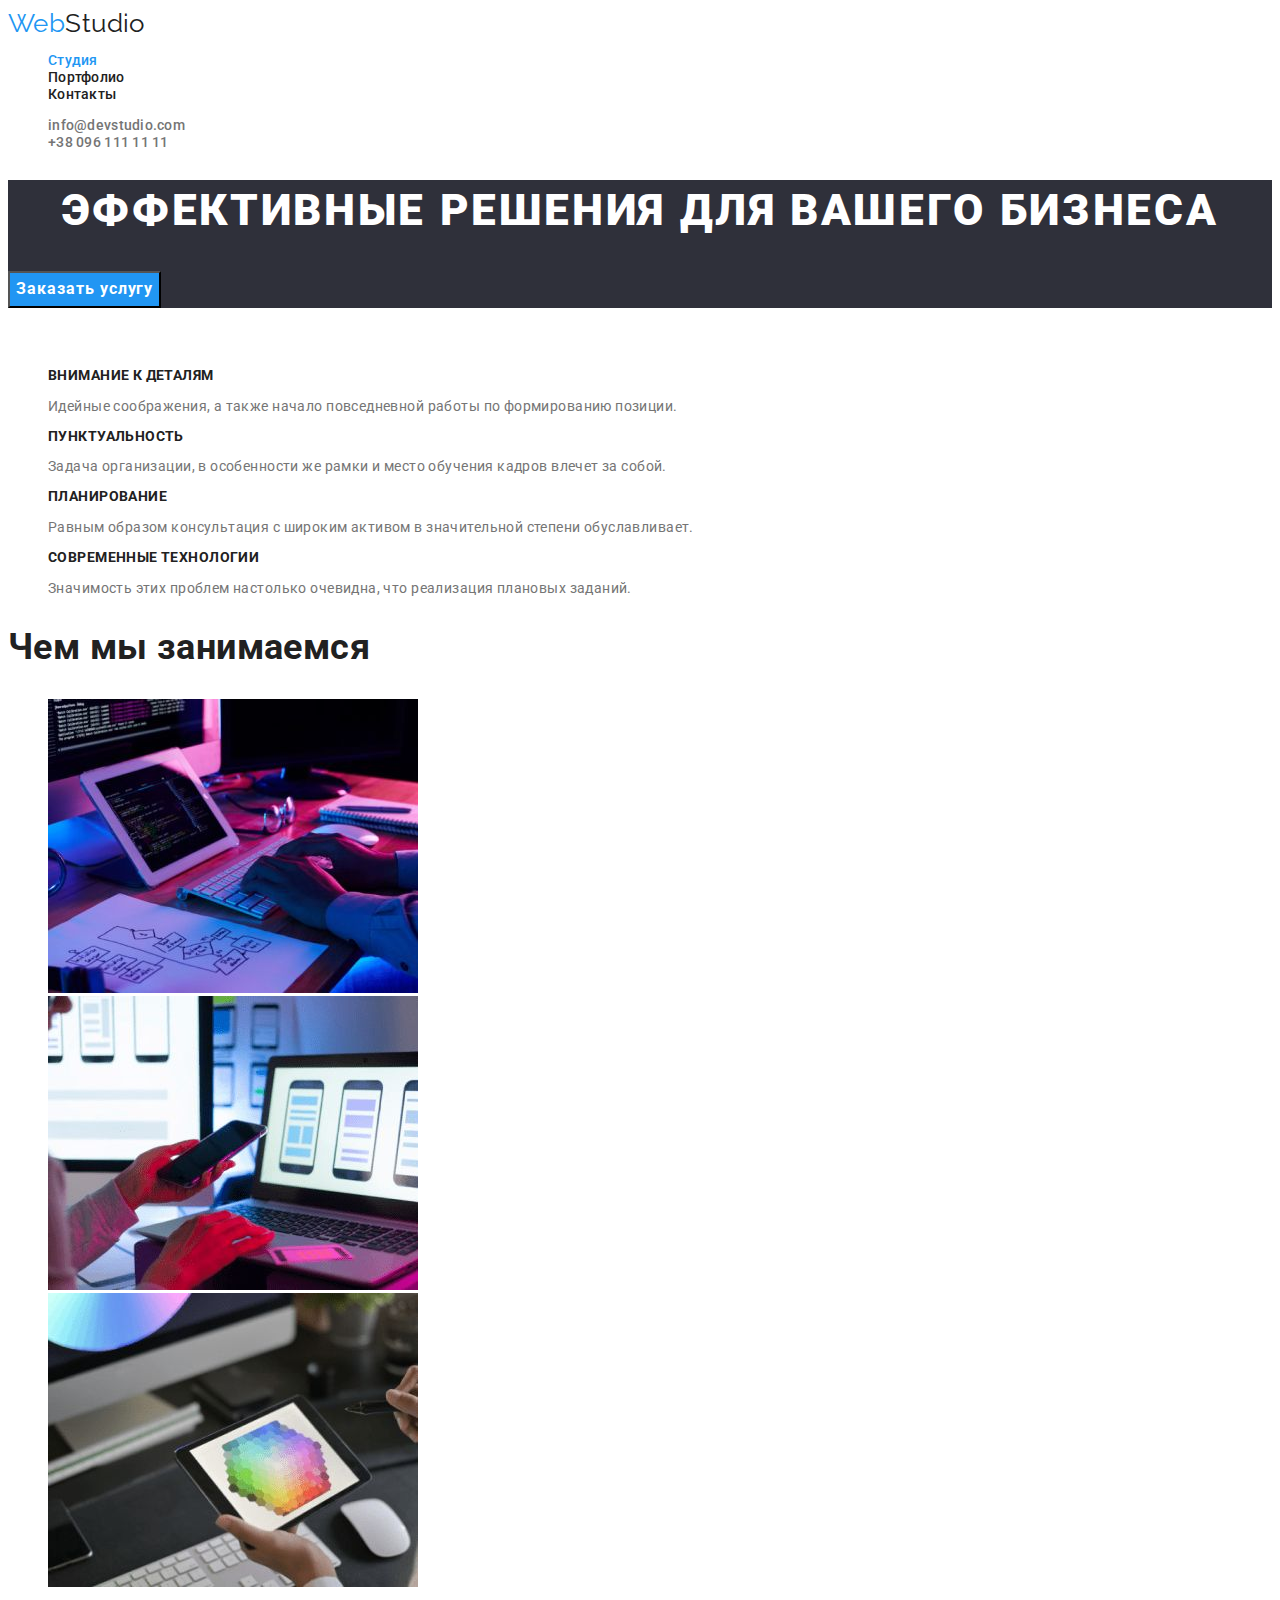
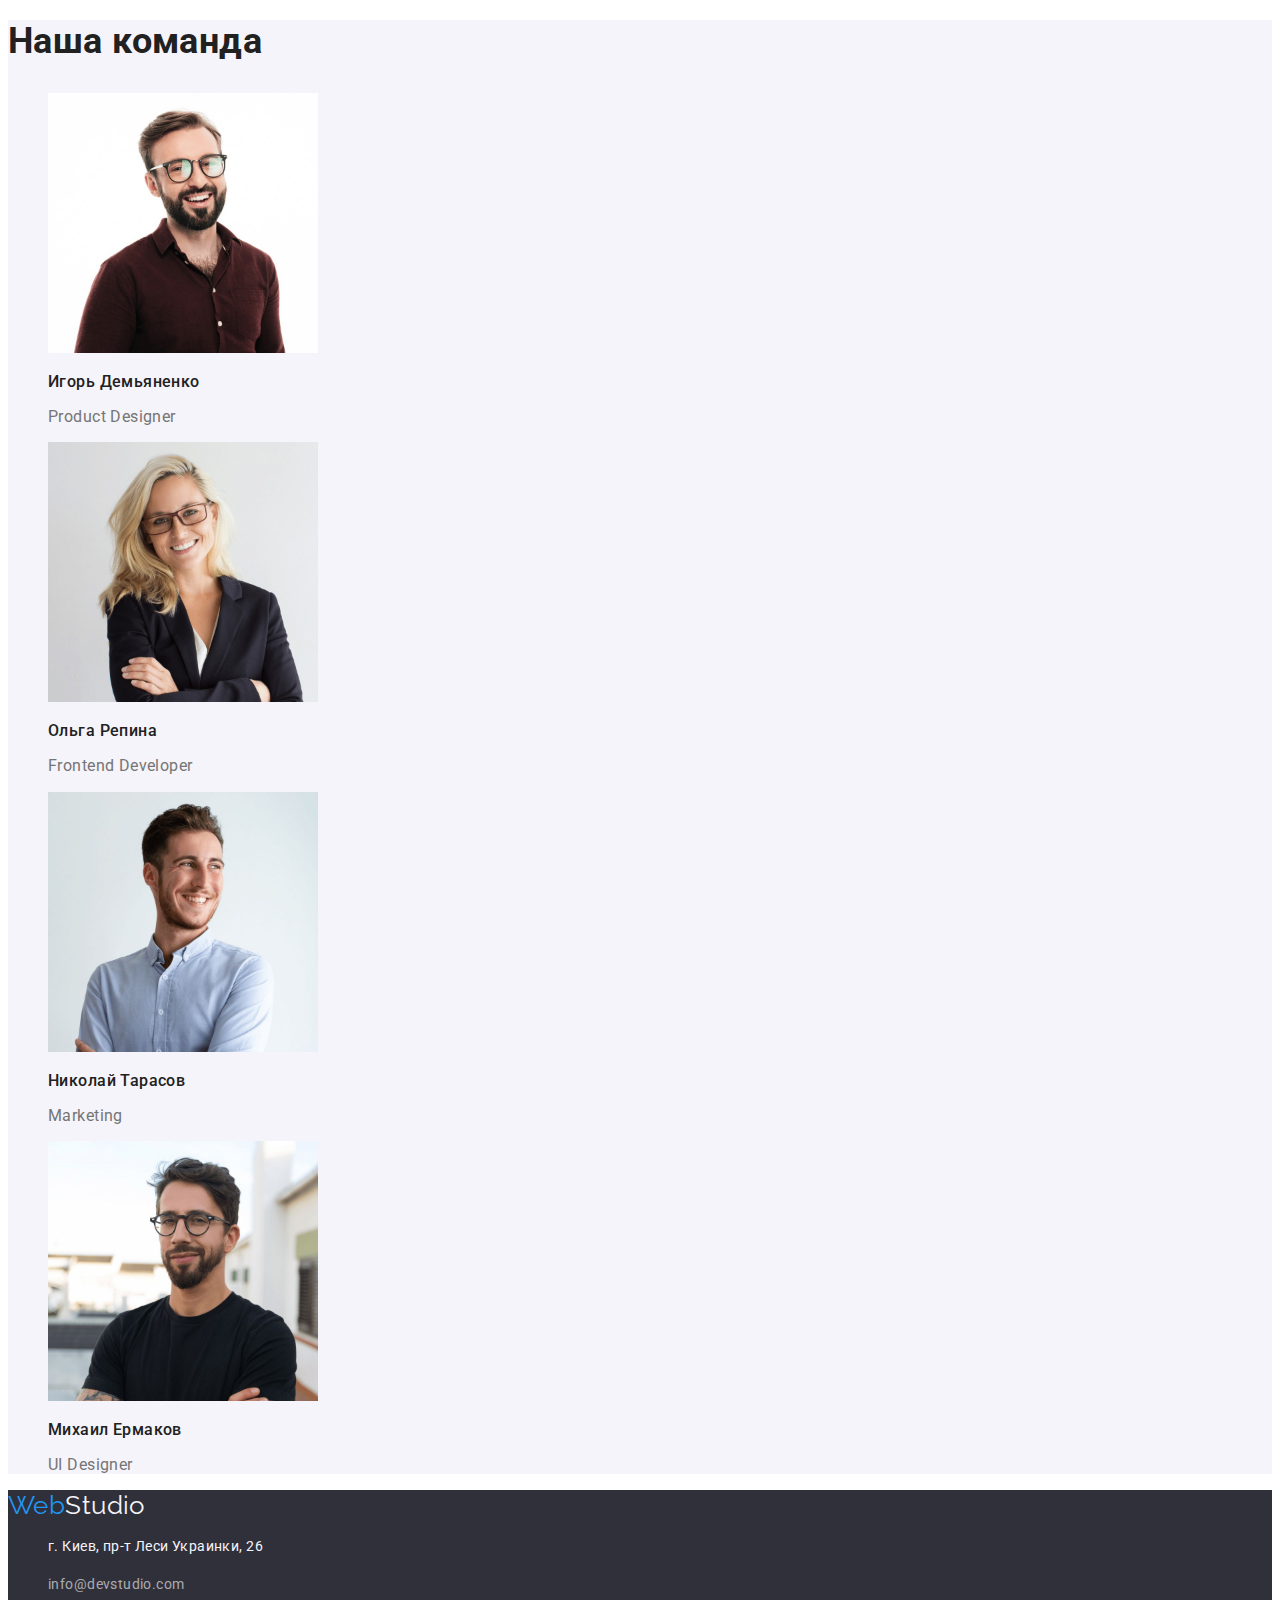
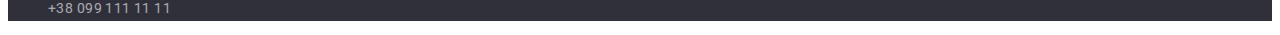
<file: index.html>
<!DOCTYPE html>
<html lang="ru">
  <head>
    <meta charset="UTF-8" />
    <meta http-equiv="X-UA-Compatible" content="IE=edge" />
    <meta name="viewport" content="width=device-width, initial-scale=1.0" />
    <title>Document</title>

    <link
      href="https://fonts.googleapis.com/css2?family=Raleway:wght@700&family=Roboto:wght@400;500;700;900&display=swap"
      rel="stylesheet"
    />
    <link rel="stylesheet" href="./css/styles.css" />
  </head>

  <body>
    <header>
      <nav>
        <a class="logo">Web<span>Studio</span></a>
        <ul class="site-nav">
          <li class="site-nav link">
            <a href="" class="site-nav link current">Студия</a>
          </li>
          <li>
            <a href="./portfolio.html" class="site-nav link">Портфолио</a>
          </li>
          <li class="">
            <a href="" class="site-nav link">Контакты</a>
          </li>
        </ul>
      </nav>
      <ul class="contact">
        <li>
          <a href="mailto:info@devstudio.com" class="contact link"
            >info@devstudio.com</a
          >
        </li>
        <li>
          <a href="tel:+380961111111" class="contact link">+38 096 111 11 11</a>
        </li>
      </ul>
    </header>
    <main>
      <section class="hero">
        <h1 class="hero-title">Эффективные решения для вашего бизнеса</h1>
        <button class="button-button" type="button">Заказать услугу</button>
      </section>

      <section>
        <h2 class="hidden">Преимущества</h2>
        <ul>
          <li>
            <h3 class="features-title">Внимание к деталям</h3>
            <p>
              Идейные соображения, а также начало повседневной работы по
              формированию позиции.
            </p>
          </li>
          <li>
            <h3 class="features-title">Пунктуальность</h3>
            <p>
              Задача организации, в особенности же рамки и место обучения кадров
              влечет за собой.
            </p>
          </li>
          <li>
            <h3 class="features-title">Планирование</h3>
            <p>
              Равным образом консультация с широким активом в значительной
              степени обуславливает.
            </p>
          </li>
          <li>
            <h3 class="features-title">Современные технологии</h3>
            <p>
              Значимость этих проблем настолько очевидна, что реализация
              плановых заданий.
            </p>
          </li>
        </ul>
      </section>
      <section>
        <h2 class="section-title">Чем мы занимаемся</h2>
        <ul>
          <li>
            <img
              src="./images/img-0.jpg"
              alt="Программированиие"
              width="370"
              height="294"
            />
          </li>
          <li>
            <img
              src="./images/img-1.jpg"
              alt="Разработка мобильноо приложения"
              width="370"
              height="294"
            />
          </li>
          <li>
            <img
              src="./images/img-2.jpg"
              alt="Цветовая палитра"
              width="370"
              height="294"
            />
          </li>
        </ul>
      </section>
      <section class="section">
        <h2 class="section-title">Наша команда</h2>
        <ul>
          <li>
            <img
              src="./images/ИгорьДемьяненко.jpg"
              alt="Игорь Демьяненко"
              width="270"
            />
            <h3 class="work-title">Игорь Демьяненко</h3>
            <p class="work-title-profession">Product Designer</p>
          </li>
          <li>
            <img
              src="./images/ОльгаРепина.jpg"
              alt="Ольга Репина"
              width="270"
            />
            <h3 class="work-title">Ольга Репина</h3>
            <p class="work-title-profession">Frontend Developer</p>
          </li>
          <li>
            <img
              src="./images/НиколайТарасов.jpg"
              alt="Николай Тарасов"
              width="270"
            />

            <h3 class="work-title">Николай Тарасов</h3>
            <p class="work-title-profession">Marketing</p>
          </li>
          <li>
            <img
              src="./images/МихаилЕрмаков.jpg"
              alt="Михаил Ермаков"
              width="270"
            />

            <h3 class="work-title">Михаил Ермаков</h3>
            <p class="work-title-profession">UI Designer</p>
          </li>
        </ul>
      </section>
    </main>
    <footer>
      <div class="form">
        <a class="logo">Web<span>Studio</span></a>
        <address>
          <ul class="contact">
            <li>
              <p class="contact-adress">г. Киев, пр-т Леси Украинки, 26</p>
            </li>
            <li>
              <a href="mailto:info@devstudio.com" class="contact link-footer"
                >info@devstudio.com
              </a>
            </li>
            <li>
              <a href="tel:+380991111111" class="contact link-footer">
                +38 099 111 11 11
              </a>
            </li>
          </ul>
        </address>
      </div>
    </footer>
  </body>
</html>
</file>
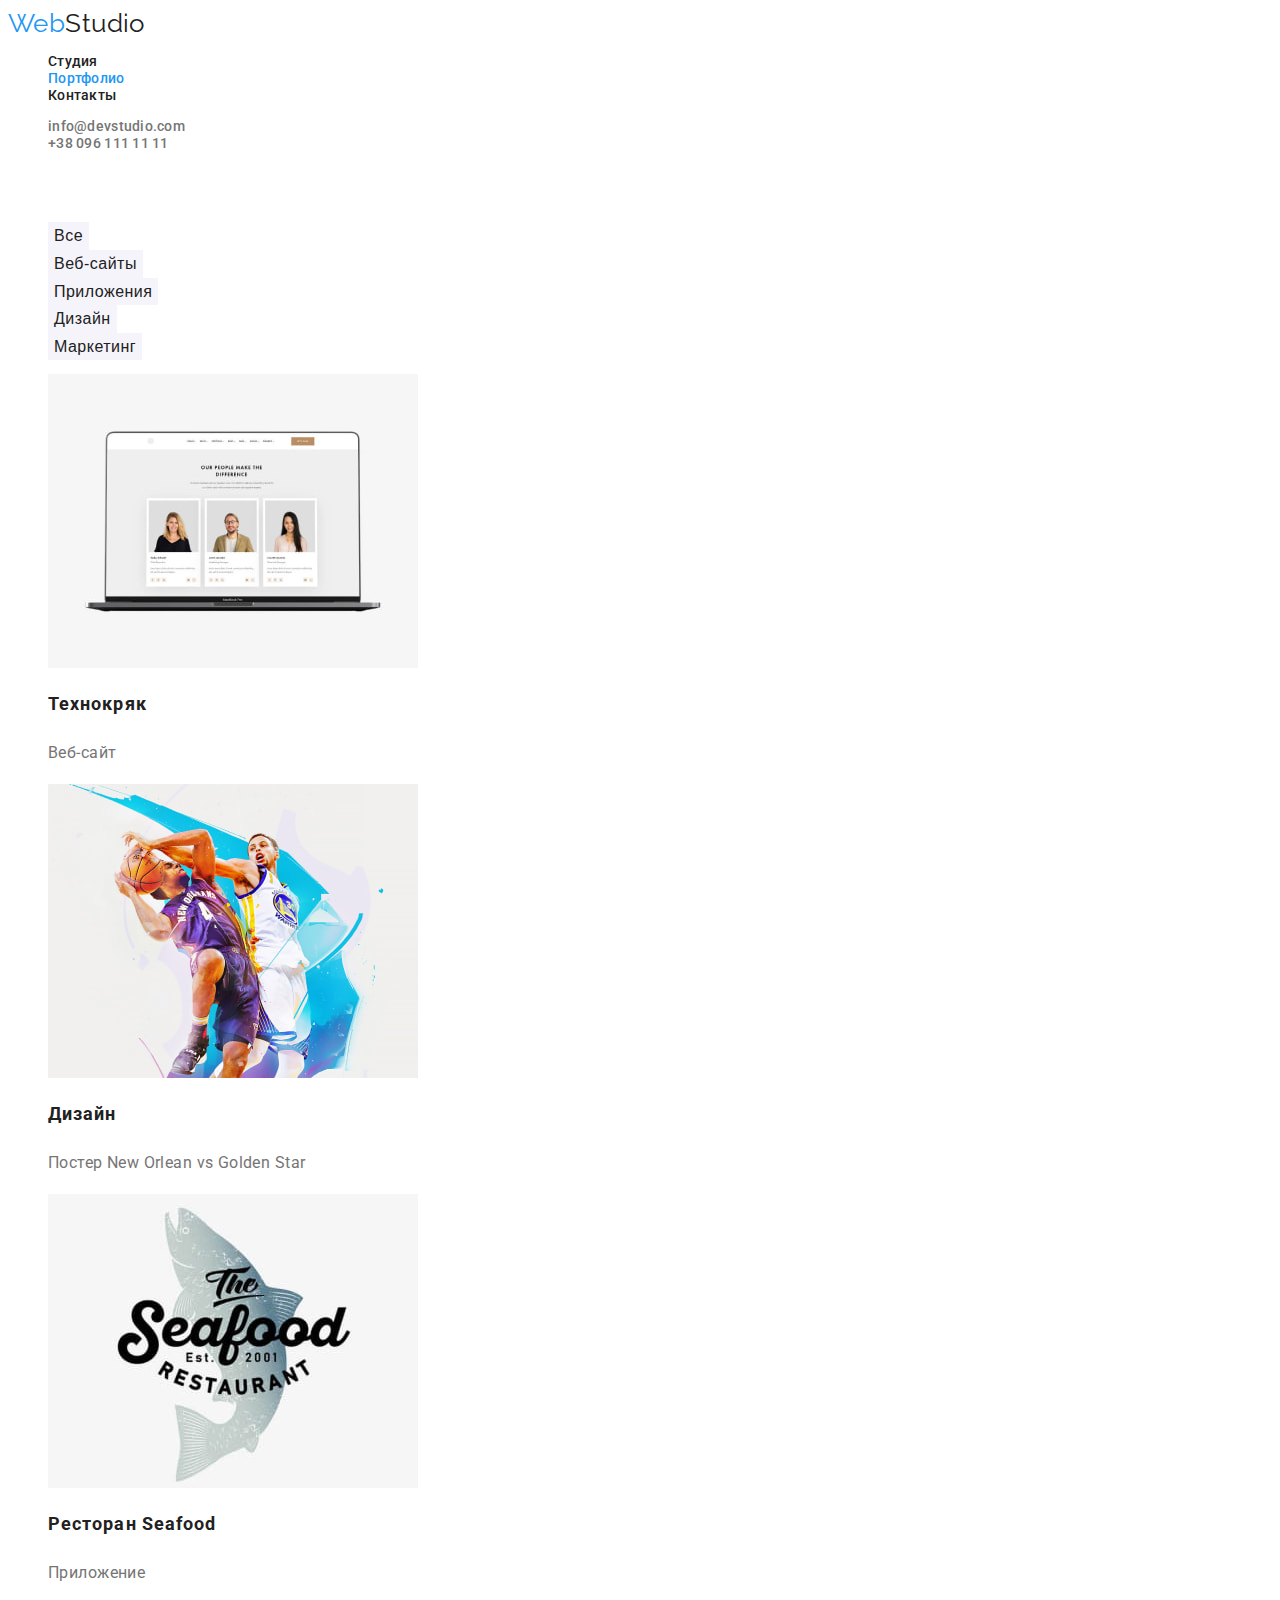
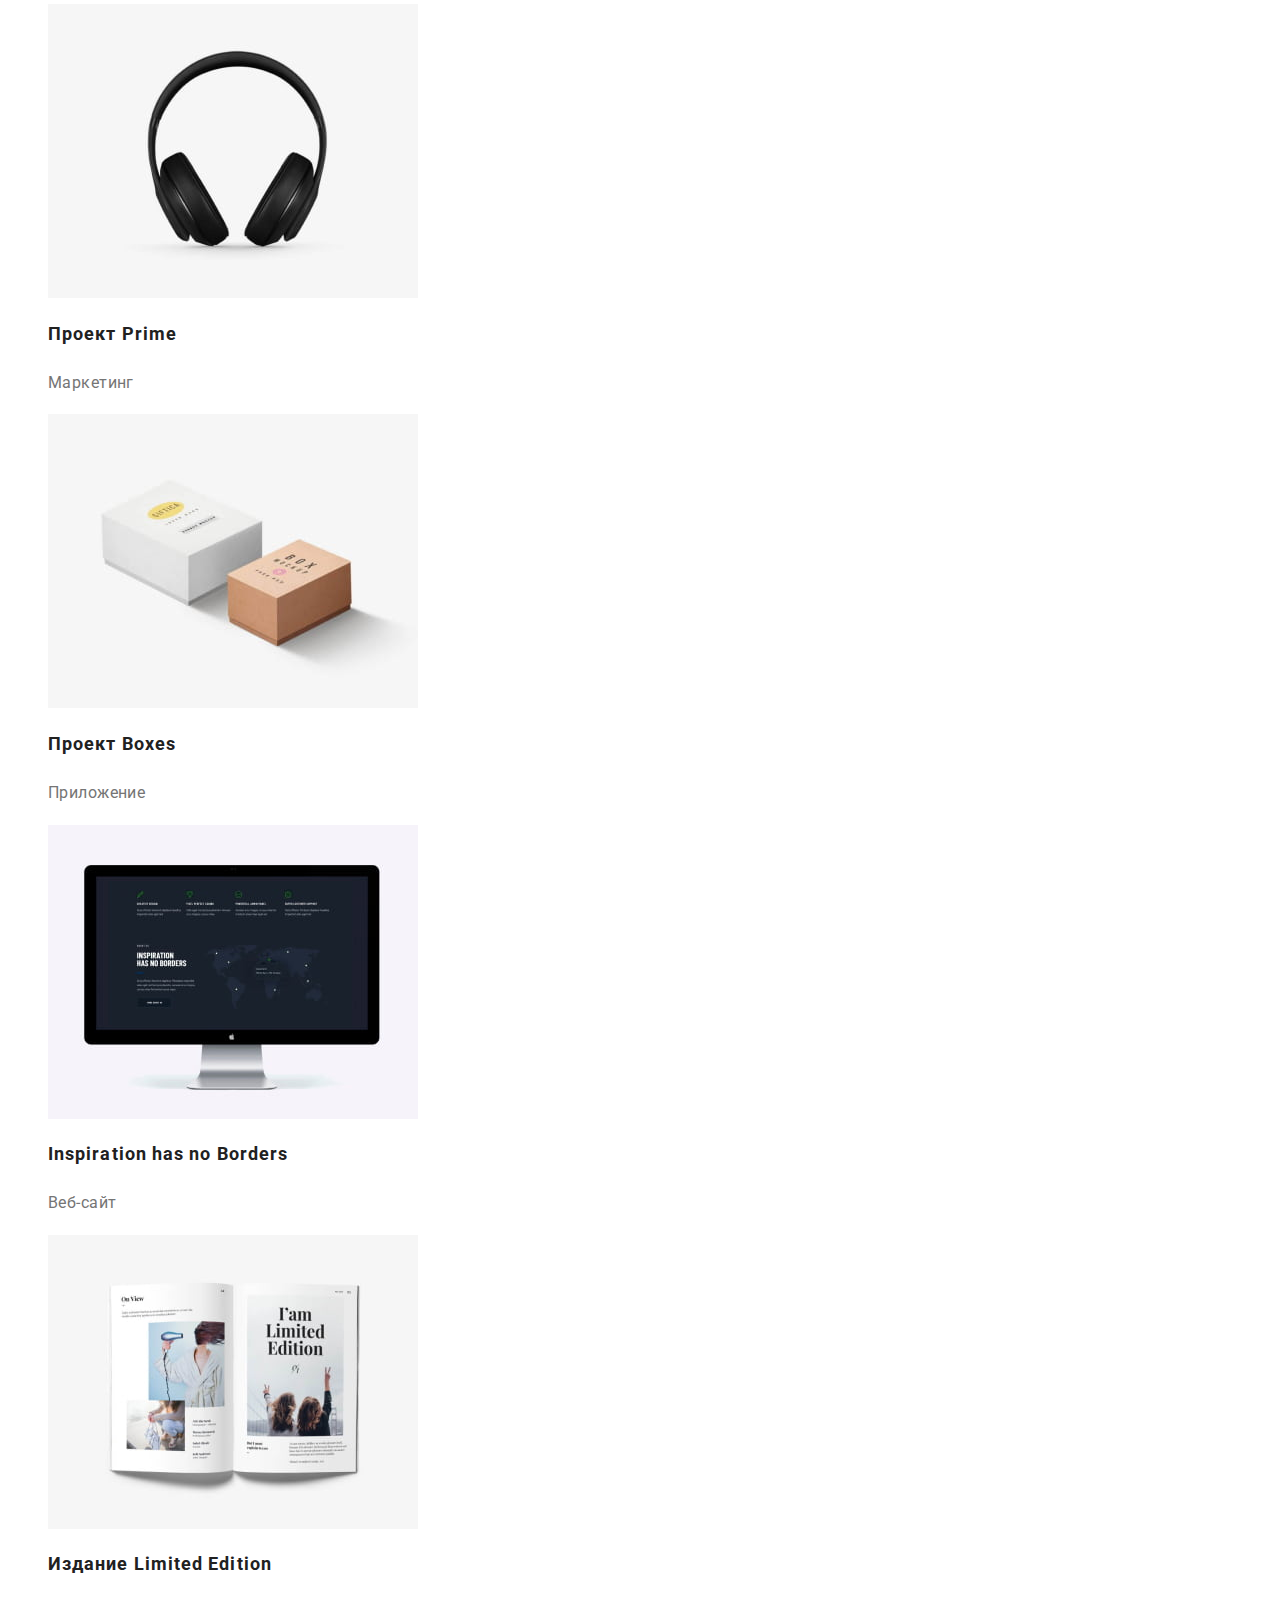
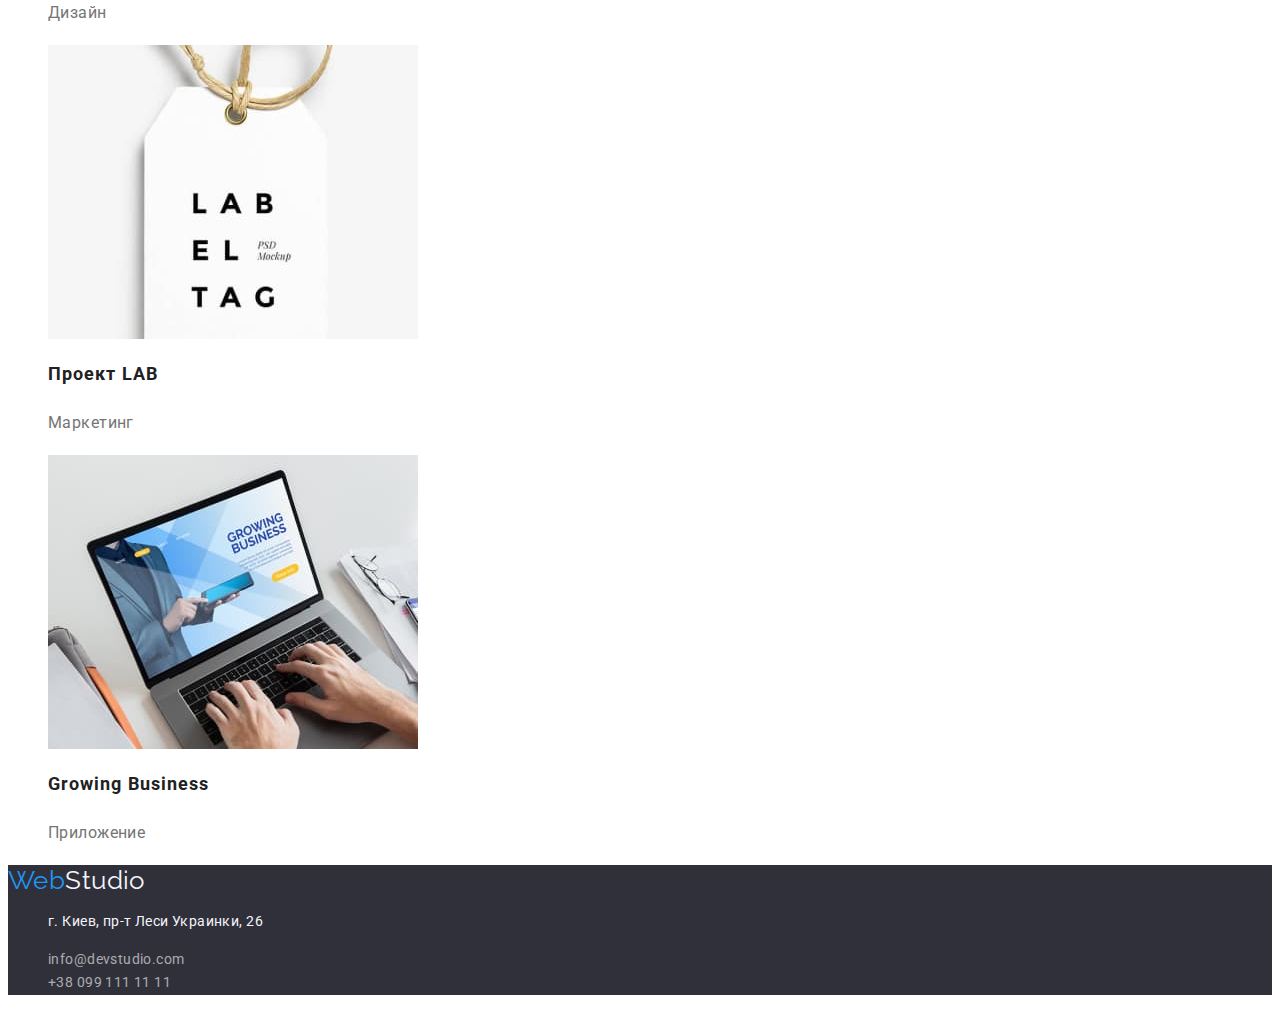
<file: portfolio.html>
<!DOCTYPE html>
<html lang="ru">
  <head>
    <meta charset="UTF-8" />
    <meta http-equiv="X-UA-Compatible" content="IE=edge" />
    <meta name="viewport" content="width=device-width, initial-scale=1.0" />
    <title>Document</title>

    <link
      href="https://fonts.googleapis.com/css2?family=Raleway:wght@700&family=Roboto:wght@400;500;700;900&display=swap"
      rel="stylesheet"
    />
    <link rel="stylesheet" href="./css/styles.css" />
  </head>

  <body>
    <header>
      <nav>
        <a class="logo">Web<span>Studio</span></a>
        <ul class="site-nav">
          <li><a href="./index.html" class="site-nav link">Студия</a></li>
          <li>
            <a href="" class="site-nav link current">Портфолио</a>
          </li>
          <li><a href="" class="site-nav link">Контакты</a></li>
        </ul>
      </nav>
      <ul class="contact">
        <li>
          <a href="mailto:info@devstudio.com" class="contact link"
            >info@devstudio.com</a
          >
        </li>
        <li>
          <a href="tel:+380961111111" class="contact link">+38 096 111 11 11</a>
        </li>
      </ul>
    </header>
    <main>
      <section>
        <h1 class="hidden">Портфолио</h1>
        <ul>
          <li><button class="button-primary" type="button">Все</button></li>
          <li><button class="button-primary" type="button">Веб-сайты</button></li>
          <li><button class="button-primary" type="button">Приложения</button></li>
          <li><button class="button-primary" type="button">Дизайн</button></li>
          <li><button class="button-primary" type="button">Маркетинг</button></li>
        </ul>
        <ul>
          <li>
            <a>
              <img
                src="./images/Технокряк.jpg"
                alt="Веб-сайт Технокряк"
                width="370"
                height="294"
              />            
            <h2 class="title">Технокряк</h2>
            <p class="text">Веб-сайт</p></a>
          </li>

          <li>
            <a>
            <img
              src="./images/Постер.jpg"
              alt="Постер New Orlean vs Golden Star"
              width="370"
              height="294"
            />            
            <h2 class="title">Дизайн</h2>
            <p class="text">Постер New Orlean vs Golden Star</p></a>
          </li>

          <li>
            <a>
            <img
              src="./images/Ресторан.jpg"
              alt="Ресторан Seafood"
              width="370"
              height="294"
            />
            <h2 class="title">Ресторан Seafood</h2>
            <p class="text">Приложение</p></a>
          </li>
          
          <li>
            <a>
            <img
              src="./images/ПроектPrime.jpg"
              alt="Проект Prime"
              width="370"
              height="294"
            />
            <h2 class="title">Проект Prime</h2>
            <p class="text">Маркетинг</p></a>
          </li>
          
          <li>
            <a></a>
            <img
              src="./images/ПроектBoxes.jpg"
              alt="Проект Boxes"
              width="370"
              height="294"
            />
            <h2 class="title">Проект Boxes</h2>
            <p class="text">Приложение</p></a>
          </li>
          
          <li>
            <a>
            <img
              src="./images/Inspiration.jpg"
              alt="Inspiration has no Borders"
              width="370"
              height="294"
            />
            <h2 class="title">Inspiration has no Borders</h2>
            <p class="text">Веб-сайт</p></a>
          </li>
          <li>
            <a>
            <img
              src="./images/Издание.jpg"
              alt="Издание Limited Edition"
              width="370"
              height="294"
            />
            <h2 class="title">Издание Limited Edition</h2>
            <p class="text">Дизайн</p></a>
          </li>
          <li>
            <a>
            <img
              src="./images/ПроектLAB.jpg"
              alt="Проект LAB"
              width="370"
              height="294"
            />
            <h2 class="title">Проект LAB</h2>
            <p class="text">Маркетинг</p></a>
          </li>
          <li>
            <a>
            <img
              src="./images/Growing.jpg"
              alt="Growing Business"
              width="370"
              height="294"
            />
            <h2 class="title">Growing Business</h2>
            <p class="text">Приложение</p></a>
          </li>
        </ul>
      </section>
    </main>
    <footer>
      <div class="form">
        <a class="logo">Web<span>Studio</span></a>
        <address>
          <ul class="contact">
            <li>
              <p class="contact-adress">г. Киев, пр-т Леси Украинки, 26</p>
            </li>
            <li>
              <a href="mailto:info@devstudio.com" class="contact link-footer"
                >info@devstudio.com
              </a>
            </li>
            <li>
              <a href="tel:+380991111111" class="contact link-footer">
                +38 099 111 11 11
              </a>
            </li>
          </ul>
        </address>
      </div>
    </footer>
  </body>
</html>
</file>
<file: css/styles.css>
:root {
  --main-text-color: #757575;
  --title-text-color: #212121;
  --main-bgd-color: #fff;
  --bgd-color: #2196f3;
  --secondary-color: #f5f4fa;
  --accent-color: #2f303a;
  --frame-color: #188ce8;
  --footer-color: rgba(255, 255, 255, 0.6);
}

body {
  font-family: Roboto, sans-serif;
  letter-spacing: 0.03em;
  color: var(--main-text-color);
  background-color: var(--main-bgd-color);
  font-size: 14px;
}

ul {
  list-style: none;
}

/* logo */
.logo {
  font-family: Raleway;
  color: var(--bgd-color);
  font-size: 26px;
  line-height: 1.2;
}

.logo span {
  color: var(--title-text-color);
}

/* nav */
.site-nav .link {
  color: var(--title-text-color);
  font-weight: 500;
  font-size: 14px;
  line-height: 1.14;
  letter-spacing: 0.02em;
  text-decoration: none;
}

.site-nav .link:hover,
.site-nav .link:focus {
  color: var(--bgd-color);
}

.contact .link {
  font-family: "Roboto";
  font-style: normal;
  font-weight: 500;
  font-size: 14px;
  line-height: 1.14;
  letter-spacing: 0.02em;
  color: var(--main-text-color);
  text-decoration: none;
}
.contact .link:hover {
  color: var(--bgd-color);
}

.link.current {
  color: var(--bgd-color);
}

/* Hero */
.hero {
  background-color: var(--accent-color);
}

.hero-title {
  color: var(--main-bgd-color);
  font-weight: 900;
  font-size: 44px;
  line-height: 1.4;
  letter-spacing: 0.06em;
  text-align: center;
  text-transform: uppercase;
}

/* button */
.button-button {
  cursor: pointer;
  color: var(--main-bgd-color);
  background-color: var(--bgd-color);
  font-family: inherit;
  font-weight: 700;
  font-size: 16px;
  line-height: 1.9;
  letter-spacing: 0.06em;

  display: flex;
  align-items: center;
  text-align: center;
}

.button-button:hover,
.button-button:focus {
  background-color: var(--frame-color);
}

.button-primary {
  cursor: pointer;
  color: var(--title-text-color);
  background-color: var(--secondary-color);
  border: transparent;
  font-weight: 500;
  font-size: 16px;
  line-height: 1.6;
  letter-spacing: 0.03em;
}

.button-primary:hover,
.button-primary:focus {
  color: var(--main-bgd-color);
  background-color: var(--bgd-color);
}

.hidden {
  visibility: hidden;
}

/* features */
.features-title {
  color: var(--title-text-color);
  font-weight: 700;
  line-height: 1.2;
  font-size: 14px;
  letter-spacing: 0.03em;
  text-transform: uppercase;
}

.features-title p {
  font-size: 14px;
  line-height: 1.7;
}

/* section */
.section-title {
  font-weight: 700;
  font-size: 36px;
  line-height: 1.2;
  color: var(--title-text-color);
}

.section {
  background-color: var(--secondary-color);
}

/* work */
.work-title {
  font-weight: 500;
  font-size: 16px;
  line-height: 1.2;
  color: var(--title-text-color);
}

.work-title-profession {
  font-size: 16px;
  line-height: 1.2;
}

/*  adress  */
.contact-adress {
  color: var(--secondary-color);
  font-style: normal;
  font-size: 14px;
  line-height: 1.7;
  letter-spacing: 0.03em;
}

.form {
  background-color: var(--accent-color);
}

.form span {
  color: var(--secondary-color);
}

/* Портфолио */
.title {
  font-weight: 700;
  font-size: 18px;
  line-height: 2;
  letter-spacing: 0.06em;
  color: var(--title-text-color);
}

.text {
  font-size: 16px;
  line-height: 1.88;
}

.contact .link-footer {
  font-family: "Roboto";
  font-style: normal;
  font-size: 14px;
  line-height: 1.7;
  letter-spacing: 0.03em;
  color: var(--footer-color);
  text-decoration: none;
}
.contact .link-footer:hover {
  color: var(--bgd-color);
}
</file>
